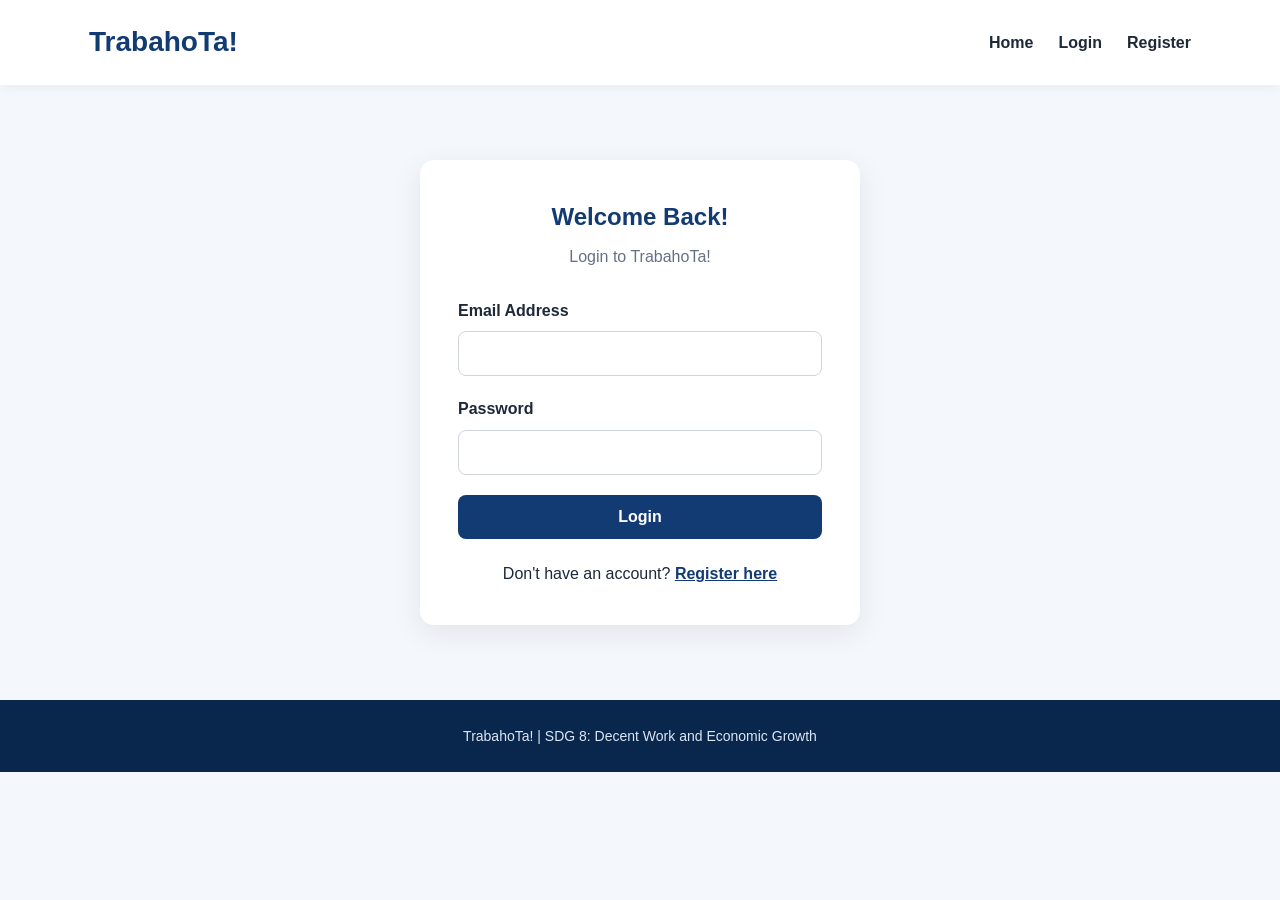
<file: frontend/login.html>
<!DOCTYPE html>
<html lang="en">
<head>
    <meta charset="UTF-8">
    <meta name="viewport" content="width=device-width, initial-scale=1.0">
    <title>Login | TrabahoTa!</title>
    <link rel="stylesheet" href="css/style.css">

    <style>
        .auth-container {
            max-width: 440px;
            margin: 75px auto;
            padding: 38px;
            background: white;
            border-radius: 14px;
            box-shadow: 0 8px 30px rgba(0,0,0,0.08);
        }

        .auth-container h2 {
            text-align: center;
            color: #123b73;
            margin-bottom: 8px;
        }

        .auth-subtitle {
            text-align: center;
            color: #667085;
            margin-bottom: 28px;
        }

        .form-group {
            margin-bottom: 20px;
        }

        .form-group label {
            display: block;
            margin-bottom: 8px;
            font-weight: 600;
        }

        .form-group input {
            width: 100%;
            padding: 13px;
            border: 1px solid #d0d5dd;
            border-radius: 8px;
            font-size: 15px;
        }

        .form-group input:focus {
            outline: 2px solid #2563a6;
            outline-offset: 1px;
        }

        .auth-button {
            width: 100%;
            padding: 13px;
            border: none;
            border-radius: 8px;
            background: #123b73;
            color: white;
            font-size: 16px;
            font-weight: 700;
            cursor: pointer;
        }

        .auth-button:hover {
            background: #09264d;
        }

        .auth-button:disabled {
            opacity: 0.6;
            cursor: wait;
        }

        .form-message {
            display: none;
            margin-top: 15px;
            padding: 14px;
            border-radius: 9px;
            text-align: center;
            font-size: 14px;
            font-weight: 600;
        }

        .form-message.success {
            display: block;
            background: #dcfce7;
            color: #166534;
            border: 1px solid #86efac;
        }

        .form-message.error {
            display: block;
            background: #fee2e2;
            color: #991b1b;
            border: 1px solid #fca5a5;
        }

        .auth-footer {
            text-align: center;
            margin-top: 22px;
        }

        .auth-footer a {
            color: #123b73;
            font-weight: 600;
        }

        @media (max-width: 520px) {
            .auth-container {
                margin: 30px 15px;
                padding: 25px;
            }
        }
    </style>
</head>
<body>

<header>
    <nav>
        <h1>TrabahoTa!</h1>
        <div>
            <a href="index.html">Home</a>
            <a href="login.html">Login</a>
            <a href="register.html">Register</a>
        </div>
    </nav>
</header>

<main>
    <section class="auth-container">
        <h2>Welcome Back!</h2>
        <p class="auth-subtitle">Login to TrabahoTa!</p>

        <form id="login-form">
            <div class="form-group">
                <label for="email">Email Address</label>
                <input
                    type="email"
                    id="email"
                    autocomplete="email"
                    required
                >
            </div>

            <div class="form-group">
                <label for="password">Password</label>
                <input
                    type="password"
                    id="password"
                    autocomplete="current-password"
                    required
                >
            </div>

            <button type="submit"
                    class="auth-button"
                    id="login-button">
                Login
            </button>

            <div id="message"
                 class="form-message"
                 role="status"
                 aria-live="polite"></div>
        </form>

        <p class="auth-footer">
            Don't have an account?
            <a href="register.html">Register here</a>
        </p>
    </section>
</main>

<footer>
    <p>TrabahoTa! | SDG 8: Decent Work and Economic Growth</p>
</footer>

<script src="js/login.js"></script>
</body>
</html>
</file>
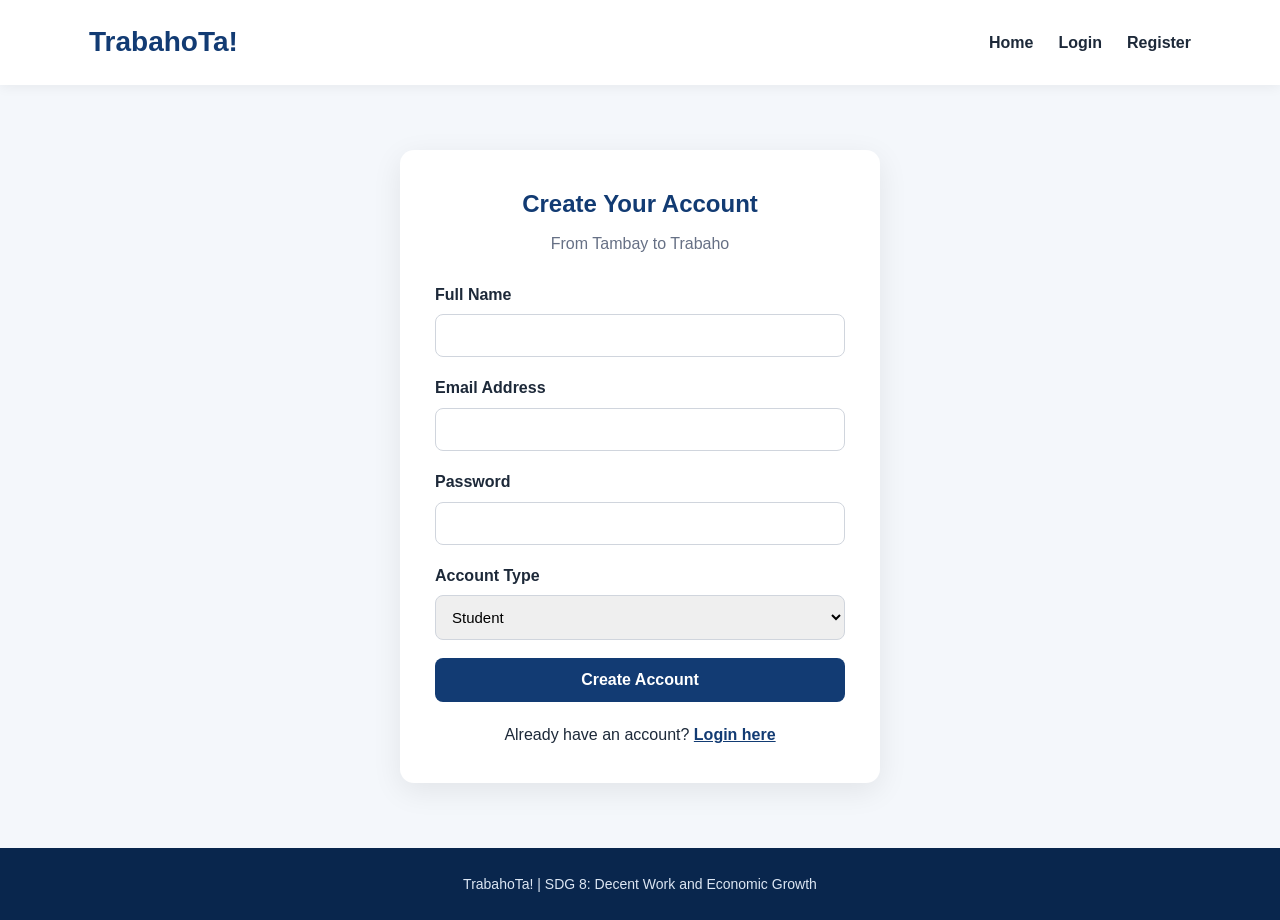
<file: frontend/register.html>
<!DOCTYPE html>
<html lang="en">
<head>
    <meta charset="UTF-8">
    <meta name="viewport" content="width=device-width, initial-scale=1.0">
    <title>Register | TrabahoTa!</title>
    <link rel="stylesheet" href="css/style.css">

    <style>
        .auth-container {
            max-width: 480px;
            margin: 65px auto;
            padding: 35px;
            background: white;
            border-radius: 14px;
            box-shadow: 0 8px 30px rgba(0,0,0,0.08);
        }

        .auth-container h2 {
            color: #123b73;
            text-align: center;
            margin-bottom: 8px;
        }

        .auth-subtitle {
            text-align: center;
            color: #667085;
            margin-bottom: 25px;
        }

        .form-group {
            margin-bottom: 18px;
        }

        .form-group label {
            display: block;
            margin-bottom: 7px;
            font-weight: 600;
        }

        .form-group input,
        .form-group select {
            width: 100%;
            padding: 12px;
            border: 1px solid #d0d5dd;
            border-radius: 8px;
            font-size: 15px;
        }

        .form-group input:focus,
        .form-group select:focus {
            outline: 2px solid #2563a6;
            outline-offset: 1px;
        }

        .auth-button {
            width: 100%;
            padding: 13px;
            background: #123b73;
            color: white;
            border: none;
            border-radius: 8px;
            font-size: 16px;
            font-weight: 700;
            cursor: pointer;
        }

        .auth-button:hover {
            background: #09264d;
        }

        .auth-button:disabled {
            opacity: 0.6;
            cursor: wait;
        }

        .auth-footer {
            margin-top: 20px;
            text-align: center;
        }

        .auth-footer a {
            color: #123b73;
            font-weight: 600;
        }

        #company-group {
            display: none;
        }

        /* SUCCESS AND ERROR MESSAGES */

        .form-message {
            display: none;
            margin-top: 15px;
            padding: 15px;
            border-radius: 9px;
            text-align: center;
            font-size: 14px;
            font-weight: 600;
        }

        .form-message.success {
            display: block;
            background: #dcfce7;
            color: #166534;
            border: 1px solid #86efac;
        }

        .form-message.error {
            display: block;
            background: #fee2e2;
            color: #991b1b;
            border: 1px solid #fca5a5;
        }

        @media (max-width: 520px) {
            .auth-container {
                margin: 25px 15px;
                padding: 25px;
            }
        }
    </style>
</head>

<body>

<header>
    <nav>
        <h1>TrabahoTa!</h1>
        <div>
            <a href="index.html">Home</a>
            <a href="login.html">Login</a>
            <a href="register.html">Register</a>
        </div>
    </nav>
</header>

<main>
    <section class="auth-container">

        <h2>Create Your Account</h2>

        <p class="auth-subtitle">
            From Tambay to Trabaho
        </p>

        <form id="register-form">

            <div class="form-group">
                <label for="full_name">Full Name</label>
                <input
                    type="text"
                    id="full_name"
                    required
                    autocomplete="name"
                >
            </div>

            <div class="form-group">
                <label for="email">Email Address</label>
                <input
                    type="email"
                    id="email"
                    required
                    autocomplete="email"
                >
            </div>

            <div class="form-group">
                <label for="password">Password</label>
                <input
                    type="password"
                    id="password"
                    minlength="8"
                    required
                    autocomplete="new-password"
                >
            </div>

            <div class="form-group">
                <label for="role">Account Type</label>
                <select id="role" required>
                    <option value="student">Student</option>
                    <option value="company">Company</option>
                </select>
            </div>

            <div class="form-group" id="company-group">
                <label for="company_name">Company Name</label>
                <input
                    type="text"
                    id="company_name"
                >
            </div>

            <button
                type="submit"
                class="auth-button"
                id="submit-button"
            >
                Create Account
            </button>

            <!-- MESSAGE BELOW CREATE ACCOUNT -->
            <div
                id="message"
                class="form-message"
                role="status"
                aria-live="polite"
            ></div>

        </form>

        <p class="auth-footer">
            Already have an account?
            <a href="login.html">Login here</a>
        </p>

    </section>
</main>

<footer>
    <p>TrabahoTa! | SDG 8: Decent Work and Economic Growth</p>
</footer>

<script src="js/register.js"></script>

</body>
</html>
</file>
<file: frontend/css/style.css>
/* TRABAHOTA! — MAIN STYLESHEET */

:root {
    --primary: #123b73;
    --primary-dark: #09264d;
    --accent: #f5b942;
    --background: #f4f7fb;
    --text: #1d2939;
    --muted: #667085;
    --white: #ffffff;
}

* {
    margin: 0;
    padding: 0;
    box-sizing: border-box;
}

html {
    scroll-behavior: smooth;
}

body {
    font-family: "Segoe UI", Arial, sans-serif;
    background: var(--background);
    color: var(--text);
    line-height: 1.6;
}

/* NAVIGATION */

header {
    background: var(--white);
    box-shadow: 0 2px 12px rgba(0, 0, 0, 0.06);
}

nav {
    max-width: 1150px;
    margin: auto;
    padding: 20px 24px;
    display: flex;
    justify-content: space-between;
    align-items: center;
    gap: 20px;
}

nav h1 {
    color: var(--primary);
    font-size: 28px;
    font-weight: 800;
}

nav div {
    display: flex;
    align-items: center;
    flex-wrap: wrap;
    gap: 25px;
}

nav a {
    text-decoration: none;
    color: var(--text);
    font-weight: 600;
    transition: color 0.2s ease;
}

nav a:hover {
    color: var(--primary);
}

/* HERO SECTION */

.hero {
    min-height: 430px;
    padding: 90px 24px;
    background: linear-gradient(135deg, #123b73, #2563a6);
    color: var(--white);
    text-align: center;
    display: flex;
    flex-direction: column;
    align-items: center;
    justify-content: center;
}

.hero h2 {
    font-size: clamp(32px, 5vw, 52px);
    font-weight: 800;
    margin-bottom: 15px;
}

.hero p {
    max-width: 650px;
    margin-bottom: 30px;
    font-size: 17px;
    color: #e5edf8;
}

.hero a {
    display: inline-block;
    padding: 13px 30px;
    background: var(--accent);
    color: var(--primary-dark);
    text-decoration: none;
    font-weight: 700;
    border-radius: 9px;
    transition: transform 0.2s, background 0.2s;
}

.hero a:hover {
    background: #ffd06a;
    transform: translateY(-2px);
}

/* OPPORTUNITIES SECTION */

#opportunities {
    max-width: 1150px;
    min-height: 300px;
    margin: auto;
    padding: 65px 24px;
}

#opportunities h2 {
    font-size: 30px;
    margin-bottom: 25px;
    color: var(--primary-dark);
}

#opportunity-list {
    display: grid;
    grid-template-columns: repeat(auto-fit, minmax(260px, 1fr));
    gap: 20px;
}

#opportunity-list p {
    color: var(--muted);
}

.opportunity-card {
    background: var(--white);
    padding: 25px;
    border-radius: 12px;
    border: 1px solid #e4e7ec;
    box-shadow: 0 4px 14px rgba(0, 0, 0, 0.04);
}

.opportunity-card h3 {
    color: var(--primary);
    margin-bottom: 10px;
}

.opportunity-card p {
    margin-bottom: 8px;
}

.opportunity-card .type {
    display: inline-block;
    margin-top: 10px;
    padding: 5px 12px;
    background: #e8f1ff;
    color: var(--primary);
    border-radius: 20px;
    font-size: 13px;
    font-weight: 700;
}

/* FOOTER */

footer {
    background: var(--primary-dark);
    color: #dce6f3;
    text-align: center;
    padding: 25px;
    font-size: 14px;
}

/* RESPONSIVE DESIGN */

@media (max-width: 650px) {
    nav {
        flex-direction: column;
    }

    nav div {
        justify-content: center;
        gap: 15px;
    }

    .hero {
        min-height: 360px;
        padding: 65px 20px;
    }

    #opportunities {
        padding: 45px 20px;
    }
}
</file>
